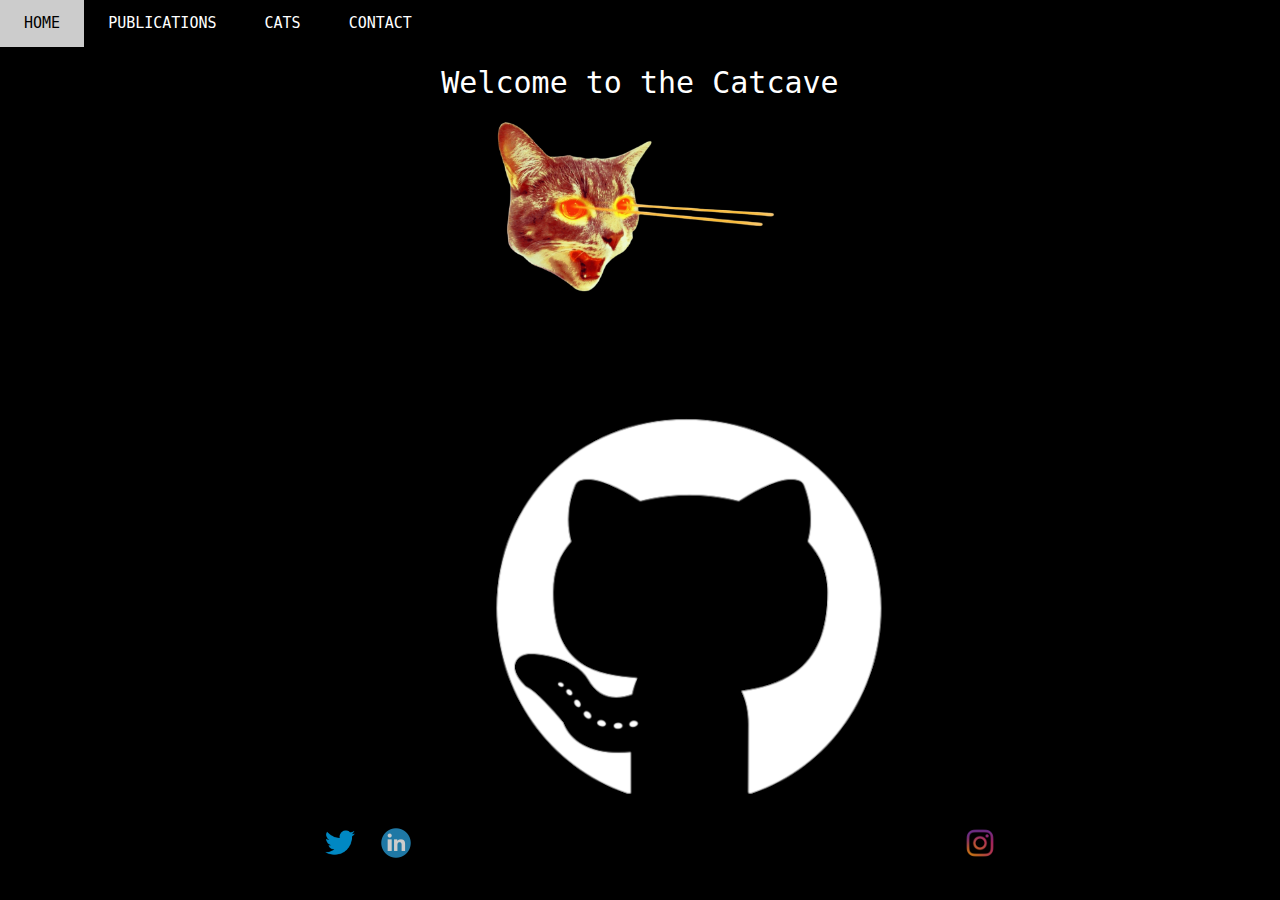
<file: index.html>
<!DOCTYPE html>
<html lang="en">

<head>
  <title>CATCAVE</title>
  <link rel="stylesheet" href="css/style.css">
</head>


<!-- Navbar -->
<div class="top">
  <div class="bar black">
    <a class="bar-item button padding-large hide-small hide-medium hide-large right" title="Toggle Navigation Menu"></a>
    <a href="index.html" class="bar-item button padding-large">HOME</a>
    <a href="publications.html" class="bar-item button padding-large hide-small">PUBLICATIONS</a>
    <a href="#cats" class="bar-item button padding-large hide-medium">CATS</a>
    <a href="#contact" class="bar-item button padding-large hide-large">CONTACT</a>
  </div>
</div>



<h1>Welcome to the Catcave</h1>

<img src="img/cat-beams.png" alt="cat-with-laser-beams-coming-out-of-eyes" class="image-top" width="300"><br>

<p>You have entered a dark cave, a thousand glowing eyes peer back at you...</p>



<footer class="site-footer">
  <div class="social-wrapper">
    <ul>
      <li>
        <a href="https://twitter.com/hsujlu" target="_blank">
          <img src="img/twitter_icon.png" alt="Twitter Logo" class="twitter-icon"></a>
      </li>
      <li>
        <a href="https://www.linkedin.com/in/joseph-hsu-374854145/" target="_blank">
          <img src="img/linkedin_icon.png" alt="Linkedin Logo" class="linkedin-icon"></a>
      </li>
      <li>
        <a href="https://github.com/hsujl" target="_blank">
          <img src="img/github_icon.png" alt="Github Logo" class="github-icon"></a>
      </li>
      <li>
        <a href="https://www.instagram.com/hsujlu/" target="_blank">
          <img src="img/instagram_icon.png" alt="Instagram Logo" class="instagram-icon"></a>
      </li>

    </ul>
  </div>
</footer>


</html>
</file>
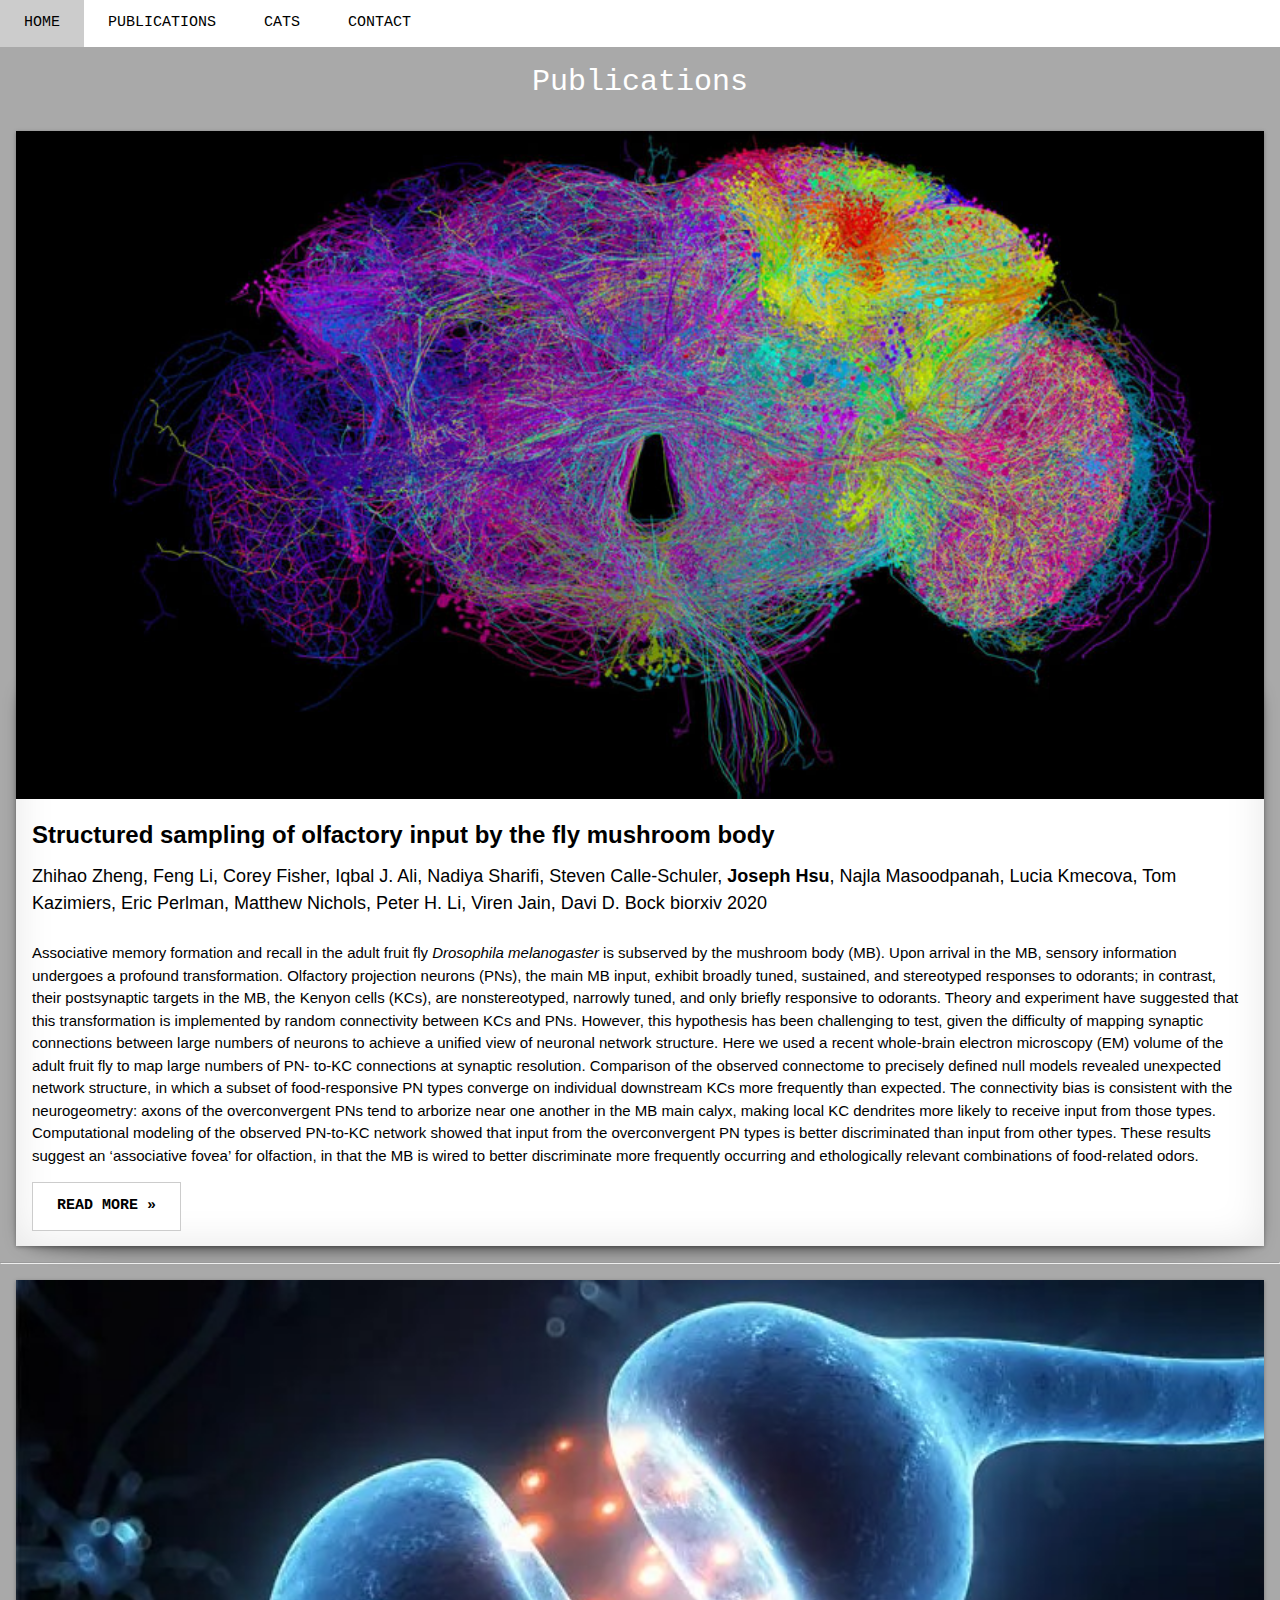
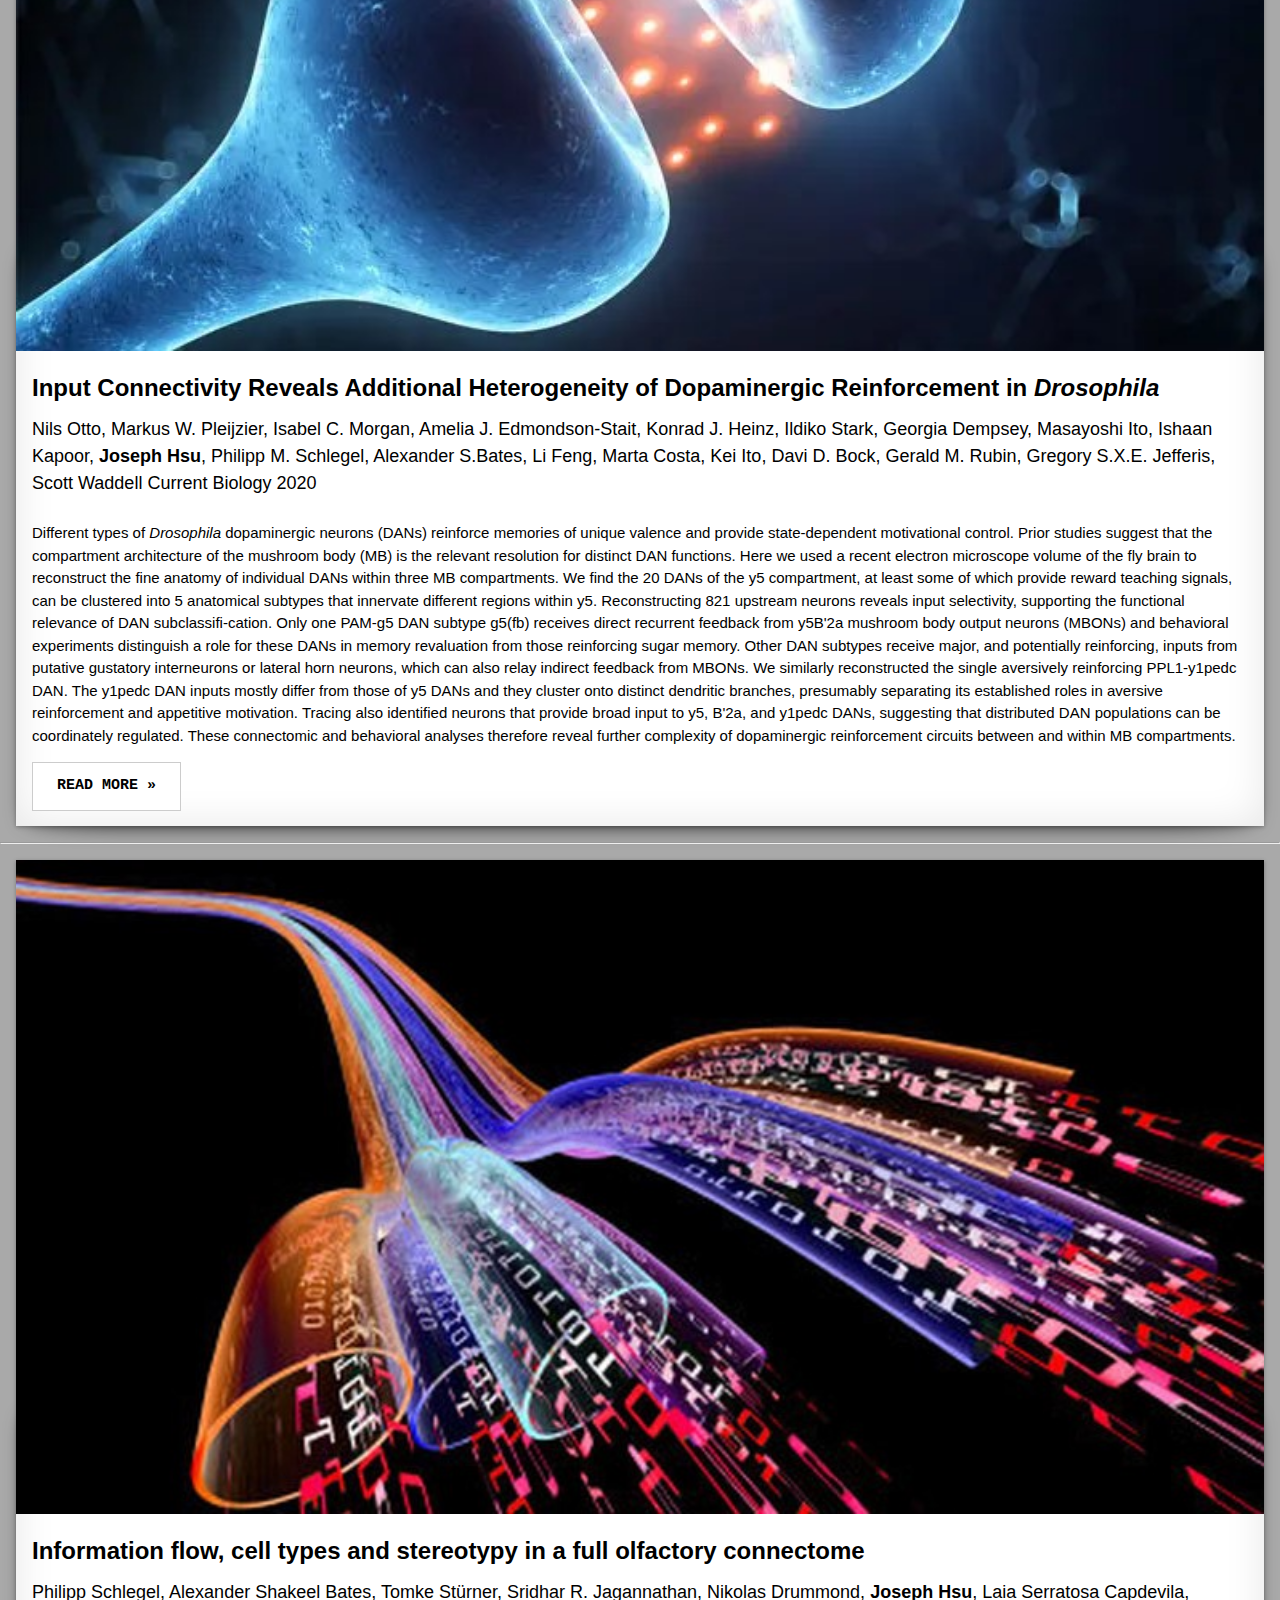
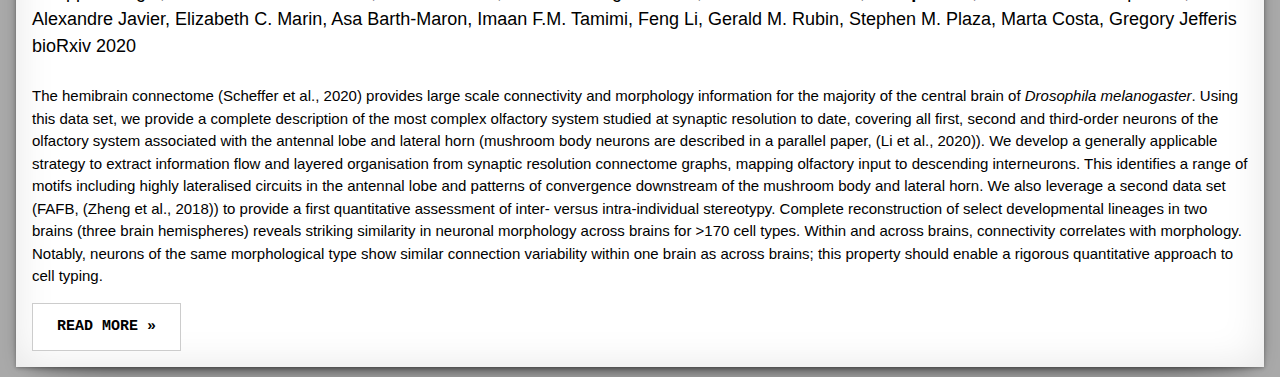
<file: publications.html>
<!DOCTYPE html>
<html lang="en">

<head>
  <title>PUBLICATIONS</title>
  <link rel="stylesheet" href="css/publications_style.css">
</head>


<!-- Navbar -->
<div class="top">
  <div class="bar white">
    <a class="bar-item button padding-large hide-small hide-medium hide-large right" title="Toggle Navigation Menu"></a>
    <a href="index.html" class="bar-item button padding-large">HOME</a>
    <a href="publications.html" class="bar-item button padding-large hide-small">PUBLICATIONS</a>
    <a href="#cats" class="bar-item button padding-large hide-medium">CATS</a>
    <a href="#contact" class="bar-item button padding-large hide-large">CONTACT</a>
  </div>
</div>

<h1>Publications</h1>

<!-- START BLOG ENTRIES -->
<div class="col l1 s1">
  <!-- Blog entry -->
  <div class="margin white shadow">
    <img src="./img/drosophila_connectome.jpg" alt="" style="width:100%">
    <div class="container">
      <h3><b>Structured sampling of olfactory input by the fly mushroom body</b></h3>
      <h5>Zhihao Zheng, Feng Li, Corey Fisher, Iqbal J. Ali, Nadiya Sharifi, Steven Calle-Schuler, <b>Joseph Hsu</b>, Najla Masoodpanah, Lucia Kmecova, Tom Kazimiers, Eric Perlman, Matthew Nichols, Peter H. Li, Viren Jain, Davi D. Bock<span class="opacity"> biorxiv 2020</span></h5>
    </div>

    <div class="container">
      <p>Associative memory formation and recall in the adult fruit fly <i>Drosophila melanogaster</i> is subserved by the mushroom body (MB). Upon arrival in the MB, sensory information undergoes a profound transformation. Olfactory projection neurons (PNs), the main MB input, exhibit broadly tuned, sustained, and stereotyped responses to odorants; in contrast, their postsynaptic targets in the MB, the Kenyon cells (KCs), are nonstereotyped, narrowly tuned, and only briefly responsive to odorants. Theory and experiment have suggested that this transformation is implemented by random connectivity between KCs and PNs. However, this hypothesis has been challenging to test, given the difficulty of mapping synaptic connections between large numbers of neurons to achieve a unified view of neuronal network structure. Here we used a recent whole-brain electron microscopy (EM) volume of the adult fruit fly to map large numbers of PN- to-KC connections at synaptic resolution. Comparison of the observed connectome to precisely defined null models revealed unexpected network structure, in which a subset of food-responsive PN types converge on individual downstream KCs more frequently than expected. The connectivity bias is consistent with the neurogeometry: axons of the overconvergent PNs tend to arborize near one another in the MB main calyx, making local KC dendrites more likely to receive input from those types. Computational modeling of the observed PN-to-KC network showed that input from the overconvergent PN types is better discriminated than input from other types. These results suggest an ‘associative fovea’ for olfaction, in that the MB is wired to better discriminate more frequently occurring and ethologically relevant combinations of food-related odors.</p>
      <div class="row">
        <div class="col m1 s1">
          <a href="https://www.biorxiv.org/content/10.1101/2020.04.17.047167v2.full" <p><button class="button padding-large white border"><b>READ MORE »</b></button></p></a>
        </div>
      </div>
    </div>
  </div>

  <hr>

  <!-- Blog entry -->
  <div class="margin white shadow">
  <img src="./img/dopamine.jpg" alt="" style="width:100%">
    <div class="container">
      <h3><b>Input Connectivity Reveals Additional Heterogeneity of Dopaminergic Reinforcement in <i>Drosophila</i></b></h3>
      <h5>Nils Otto, Markus W. Pleijzier, Isabel C. Morgan, Amelia J. Edmondson-Stait, Konrad J. Heinz, Ildiko Stark, Georgia Dempsey, Masayoshi Ito, Ishaan Kapoor, <b>Joseph Hsu</b>, Philipp M. Schlegel, Alexander S.Bates, Li Feng, Marta Costa, Kei Ito, Davi D. Bock, Gerald M. Rubin, Gregory S.X.E. Jefferis, Scott Waddell<span class="opacity"> Current Biology 2020</span></h5>
    </div>

    <div class="container">
      <p>Different types of <i>Drosophila</i> dopaminergic neurons (DANs) reinforce memories of unique valence and provide state-dependent motivational control. Prior studies suggest that the compartment architecture of the mushroom body (MB) is the relevant resolution for distinct DAN functions. Here we used a recent electron microscope volume of the fly brain to reconstruct the fine anatomy of individual DANs within three MB compartments. We find the 20 DANs of the y5 compartment, at least some of which provide reward teaching signals, can be clustered into 5 anatomical subtypes that innervate different regions within y5. Reconstructing 821 upstream neurons reveals input selectivity, supporting the functional relevance of DAN subclassifi-cation. Only one PAM-g5 DAN subtype g5(fb) receives direct recurrent feedback from y5B'2a mushroom body output neurons (MBONs) and behavioral experiments distinguish a role for these DANs in memory revaluation from those reinforcing sugar memory. Other DAN subtypes receive major, and potentially reinforcing, inputs from putative gustatory interneurons or lateral horn neurons, which can also relay indirect feedback from MBONs. We similarly reconstructed the single aversively reinforcing PPL1-y1pedc DAN. The y1pedc DAN inputs mostly differ from those of y5 DANs and they cluster onto distinct dendritic branches, presumably separating its established roles in aversive reinforcement and appetitive motivation. Tracing also identified neurons that provide broad input to y5, B'2a, and y1pedc DANs, suggesting that distributed DAN populations can be coordinately regulated. These connectomic and behavioral analyses therefore reveal further complexity of dopaminergic reinforcement circuits between and within MB compartments.</p>
      <div class="row">
        <div class="col m1 s1">
          <a href="https://www.sciencedirect.com/science/article/pii/S0960982220307648" <p><button class="button padding-large white border"><b>READ MORE »</b></button></p></a>
        </div>
      </div>
    </div>
  </div>
  <hr>

  <!-- Blog entry -->
  <div class="margin white shadow">
  <img src="./img/information_flow.jpg" alt="" style="width:100%">
    <div class="container">
      <h3><b>Information flow, cell types and stereotypy in a full olfactory connectome</b></h3>
      <h5>Philipp Schlegel, Alexander Shakeel Bates, Tomke Stürner, Sridhar R. Jagannathan, Nikolas Drummond, <b>Joseph Hsu</b>, Laia Serratosa Capdevila, Alexandre Javier, Elizabeth C. Marin, Asa Barth-Maron, Imaan F.M. Tamimi, Feng Li, Gerald M. Rubin, Stephen M. Plaza, Marta Costa, Gregory Jefferis<span class="opacity"> bioRxiv 2020</span></h5>
    </div>

    <div class="container">
      <p>The hemibrain connectome (Scheffer et al., 2020) provides large scale connectivity and morphology information for the majority of the central brain of <i>Drosophila melanogaster</i>. Using this data set, we provide a complete description of the most complex olfactory system studied at synaptic resolution to date, covering all first, second and third-order neurons of the olfactory system associated with the antennal lobe and lateral horn (mushroom body neurons are described in a parallel paper, (Li et al., 2020)). We develop a generally applicable strategy to extract information flow and layered organisation from synaptic resolution connectome graphs, mapping olfactory input to descending interneurons. This identifies a range of motifs including highly lateralised circuits in the antennal lobe and patterns of convergence downstream of the mushroom body and lateral horn. We also leverage a second data set (FAFB, (Zheng et al., 2018)) to provide a first quantitative assessment of inter- versus intra-individual stereotypy. Complete reconstruction of select developmental lineages in two brains (three brain hemispheres) reveals striking similarity in neuronal morphology across brains for >170 cell types. Within and across brains, connectivity correlates with morphology. Notably, neurons of the same morphological type show similar connection variability within one brain as across brains; this property should enable a rigorous quantitative approach to cell typing.</p>
      <div class="row">
        <div class="col m1 s1">
          <a href="https://www.biorxiv.org/content/10.1101/2020.12.15.401257v2" <p><button class="button padding-large white border"><b>READ MORE »</b></button></p></a>
        </div>
      </div>
    </div>
  </div>
<!-- END BLOG ENTRIES -->
</div>

</html>
</file>
<file: css/style.css>
/*
  For: CATCAVE Main Page
  By: Joseph L Hsu
*/

body {
  background-color: black;
  font-family:Lucida Console, Monaco, monospace;
  font-size:15px;
  line-height:1.5;
  margin:0
}

button,
input,
select,
textarea,
optgroup {
  font:inherit;
  margin:0
}

optgroup {
  font-weight:bold
}

h1 {
  color: white;
  text-align: center;
  font-family: "Lucida Console", Monaco, monospace;
  padding-top: 50px;
}

h1,
h2,
h3,
h4,
h5,
h6 {
  font-family:"Lucida Console", Monaco, monospace;
  font-weight:400;
  margin:10px 0
}

p {
  color: gray;
  text-align: center;
  font-family: "Lucida Console", Monaco, monospace;
}

em, li {
  color: white;
  font-size: .8em;
  font-family: "Lucida Console", Monaco, monospace;
}


footer {
  color: white;
  font-size: .8em;
  font-family: "Lucida Console", Monaco, monospace;
  position: absolute;
  bottom: 0;
  width: 100%;
}

html {
  height:100%;
  width:100%;
  overflow-x:hidden;
  overflow-y:auto
}

.image-top {
  display: block;
  margin-left: auto;
  margin-right: auto;
}

.icon {
  width: 40px;
  height: 40px;
  text-align: center;
  bottom: 0;
  position: absolute;
}

.btn,
.button {
  border:none;
  display:inline-block;
  padding:8px 16px;
  vertical-align:middle;
  overflow:hidden;
  text-decoration:none;
  color:inherit;
  background-color:inherit;
  text-align:center;
  cursor:pointer;
  white-space:nowrap
}

.dropdown-hover:hover .dropdown-content {
  display:block
}

.dropdown-hover:first-child,
.dropdown-click:hover {
  background-color:#ccc;
  color:#000
}

.dropdown-content {
  cursor:auto;
  color:#000;background-color:#fff;
  display:none;
  position:absolute;
  min-width:160px;
  margin:0;
  padding:0;
  z-index:1
}

.bar {
  width:100%;
  overflow:hidden
}

.bar .bar-item {
  padding:8px 16px;
  float:left;
  width:auto;
  border:none;
  display:block;
  outline:0
}

.bar .dropdown-hover,
.bar .dropdown-click {
  position:static;
  float:left
}

.bar-block .bar-item {
  width:100%;
  display:block;
  padding:8px 16px;
  text-align:left;
  border:none;
  white-space:normal;
  float:none;outline:0
}

.top,
.bottom {
  position:fixed;
  width:100%;
  z-index:1
}

.top {
  top:0
}

.bottom {
  bottom:0
}

.padding-small {
  padding:4px 8px!important
}

.padding {
  padding:8px 16px!important
}

.padding-large {
  padding:12px 24px!important
}

.left {
  float:left!important
}

.right {
  float:right!important
}

.button:hover {
  color:#000!important;
  background-color:#ccc!important
}

.transparent,
.hover-none:hover {
  background-color:transparent!important
}

.hover-none:hover {
  box-shadow:none!important
}

@media (max-width: 260px) {
  .modal-content {
    width: 900px
  }

  .hide-small {
    display: none!important
  }
}

@media (max-width: 345px) {
  .modal-content {
    width: 900px
  }

  .hide-medium {
    display: none!important
  }
}

@media (max-width: 510px) {
  .modal-content {
    width: 900px
  }

  .hide-large {
    display: none!important
  }
}

/* Social media footer */

.site-footer {
  background-color: black;
	text-align: center;
	margin: 10px 0;
	padding: 10px 0;
}

/* Social media icons */
.social-wrapper {
	text-align: center;
}

.social-wrapper ul li {
	display: inline;
	margin: 0 5px;
}

.twitter-icon,
.facebook-icon,
.instagram-icon,
.linkedin-icon,
.googleplus-icon,
.youtube-icon,
.foursquare-icon {
	margin-top: .625em;
	width: 40px;
	height: 40px;
	opacity: .8;
	filter: alpha(opacity=80); /* For IE8 and earlier */
  border-radius: 25px;
}

.twitter-icon:hover,
.facebook-icon:hover,
.instagram-icon:hover,
.linkedin-icon:hover,
.googleplus-icon:hover,
.youtube-icon:hover,
.foursquare-icon:hover {
	opacity: 1.0;
	filter: alpha(opacity=100); /* For IE8 and earlier */
}

/* Colors */
.white,
.hover-white:hover {
  color:#000!important;
  background-color:#fff!important
}

.black,
.hover-black:hover {
  color:#fff!important;
  background-color:#000!important
}

.grey,
.hover-grey:hover {
  color:#000!important;
  background-color:#9e9e9e!important
}

.light-grey,
.hover-light-grey:hover {
  color:#000!important;
  background-color:#f1f1f1!important
}

.dark-grey,
.hover-dark-grey:hover {
  color:#fff!important;
  background-color:#616161!important
}
</file>
<file: css/publications_style.css>
/*
  For: CATCAVE Publications
  By: Joseph L Hsu
*/

body {
  background-color: #A9A9A9;
  font-family: Lucida Console, Monaco, monospace;
  font-size: 15px;
  line-height: 1.5;
  margin: 0
}

button,
input,
select,
textarea,
optgroup {
  font: inherit;
  margin: 0
}

optgroup {
  font-weight: bold
}

h1 {
  color: white;
  text-align: center;
  font-family: "Lucida Console", Monaco, monospace;
  padding-top: 50px;
  font-weight: 400;
  margin: 10px 0
}

h2 {
  font-size: 30px
}

h3 {
  font-size: 24px
}

h4 {
  font-size: 20px
}

h5 {
  font-size: 18px
}

h6 {
  font-size: 16px
}

h2,
h3,
h4,
h5,
h6 {
  font-family: "Segoe UI", Verdana,sans-serif;
  font-weight: 400;
  margin: 10px 0
}

p {
  font-family: Verdana,sans-serif;
  font-size: 15px;
  line-height: 1.5
}

html {
  height: 100%;
  width: 100%;
  overflow-x: hidden;
  overflow-y: auto
}

.icon {
  width: 40px;
  height: 40px;
}

.btn,
.button {
  border: none;
  display: inline-block;
  padding: 8px 16px;
  vertical-align: middle;
  overflow: hidden;
  text-decoration: none;
  color: inherit;
  background-color: inherit;
  text-align: center;
  cursor: pointer;
  white-space: nowrap
}

.dropdown-hover:hover .dropdown-content {
  display: block
}

.dropdown-hover:first-child,
.dropdown-click:hover {
  background-color: #ccc;
  color: #000
}

.dropdown-content {
  cursor: auto;
  color: #000;
  background-color: #fff;
  display: none;
  position: absolute;
  min-width: 160px;
  margin: 0;
  padding: 0;
  z-index: 1
}

.bar {
  width: 100%;
  overflow: hidden
}

.bar .bar-item {
  padding: 8px 16px;
  float: left;
  width: auto;
  border: none;
  display: block;
  outline: 0
}

.bar .dropdown-hover,
.bar .dropdown-click {
  position: static;
  float: left
}

.bar-block .bar-item {
  width: 100%;
  display: block;
  padding: 8px 16px;
  text-align: left;
  border: none;
  white-space: normal;
  float: none;
  outline: 0
}

.top,
.bottom {
  position: fixed;
  width: 100%;
  z-index: 1
}

.top {
  top: 0
}

.bottom {
  bottom: 0
}

.padding-small {
  padding: 4px 8px!important
}

.padding {
  padding: 8px 16px!important
}

.padding-large {
  padding: 12px 24px!important
}

.left {
  float: left!important
}

.right {
  float: right!important
}

.button:hover {
  color: #000!important;
  background-color: #ccc!important
}

.transparent,.hover-none:hover {
  background-color: transparent!important
}

.hover-none:hover {
  box-shadow: none!important
}

@media (max-width:260px) {
  .modal-content {
    width: 900px
  }

  .hide-small {
    display: none!important
  }
}

@media (max-width:345px) {
  .modal-content {
    width: 900px
  }

  .hide-medium {
    display: none!important
  }
}

@media (max-width: 510px) {
  .modal-content {
    width: 900px
  }

  .hide-large {
    display: none!important
  }
}

.badge,
.tag {
  background-color: #000;color:#fff;
  display:inline-block; padding-left:8px;
  padding-right: 8px;text-align:center
}

.badge {
  border-radius: 50%
}

.container:after,
.container:before,
.row:after,
.row:before,
.row-padding:after,
.row-padding:before {
  content: "";
  display: table;
  clear: both
}

.col {
  float: left;
  width: 100%
}

.col.s12 {
  max-width: 700px;
}

.col.m8 {
  width: 66.66666%
}

.col.l8 {
  position:absolute;
  left: 0;
  right: 0;
  margin-left: auto;
  margin-right: auto;
  width: 66.66666%
}


.container,
.w3-panel {
  padding: 0.01em 16px
}

.w3-panel {
  margin-top: 16px;
  margin-bottom: 16px
}

.border {
  border: 1px solid #ccc!important
}

.margin {
  margin: 16px!important
}

/* Shadow effect */

.shadow {
    position:relative;
    -webkit-box-shadow:0 1px 4px rgba(0, 0, 0, 0.3), 0 0 40px rgba(0, 0, 0, 0.1) inset;
       -moz-box-shadow:0 1px 4px rgba(0, 0, 0, 0.3), 0 0 40px rgba(0, 0, 0, 0.1) inset;
            box-shadow:0 1px 4px rgba(0, 0, 0, 0.3), 0 0 40px rgba(0, 0, 0, 0.1) inset;
}
.shadow:before, .shadow:after {
  content:"";
    position:absolute;
    z-index:-1;
    -webkit-box-shadow:0 0 20px rgba(0,0,0,0.8);
    -moz-box-shadow:0 0 20px rgba(0,0,0,0.8);
    box-shadow:0 0 20px rgba(0,0,0,0.8);
    top:50%;
    bottom:0;
    left:10px;
    right:10px;
    -moz-border-radius:100px / 10px;
    border-radius:100px / 10px;
}

.shadow:after {
  right:10px;
    left:auto;
    -webkit-transform:skew(8deg) rotate(3deg);
       -moz-transform:skew(8deg) rotate(3deg);
        -ms-transform:skew(8deg) rotate(3deg);
         -o-transform:skew(8deg) rotate(3deg);
            transform:skew(8deg) rotate(3deg);
}

/* Colors */
.white,
.hover-white:hover {
  color: #000!important;
  background-color: #fff!important
}

.black,
.hover-black:hover {
  color: #fff!important;
  background-color: #000!important
}

.grey,
.hover-grey:hover {
  color: #000!important;
  background-color: #9e9e9e!important
}

.light-grey,
.hover-light-grey:hover {
  color: #000!important;
  background-color: #f1f1f1!important
}

.dark-grey,
.hover-dark-grey:hover {
  color: #fff!important;
  background-color: #616161!important
}
</file>
